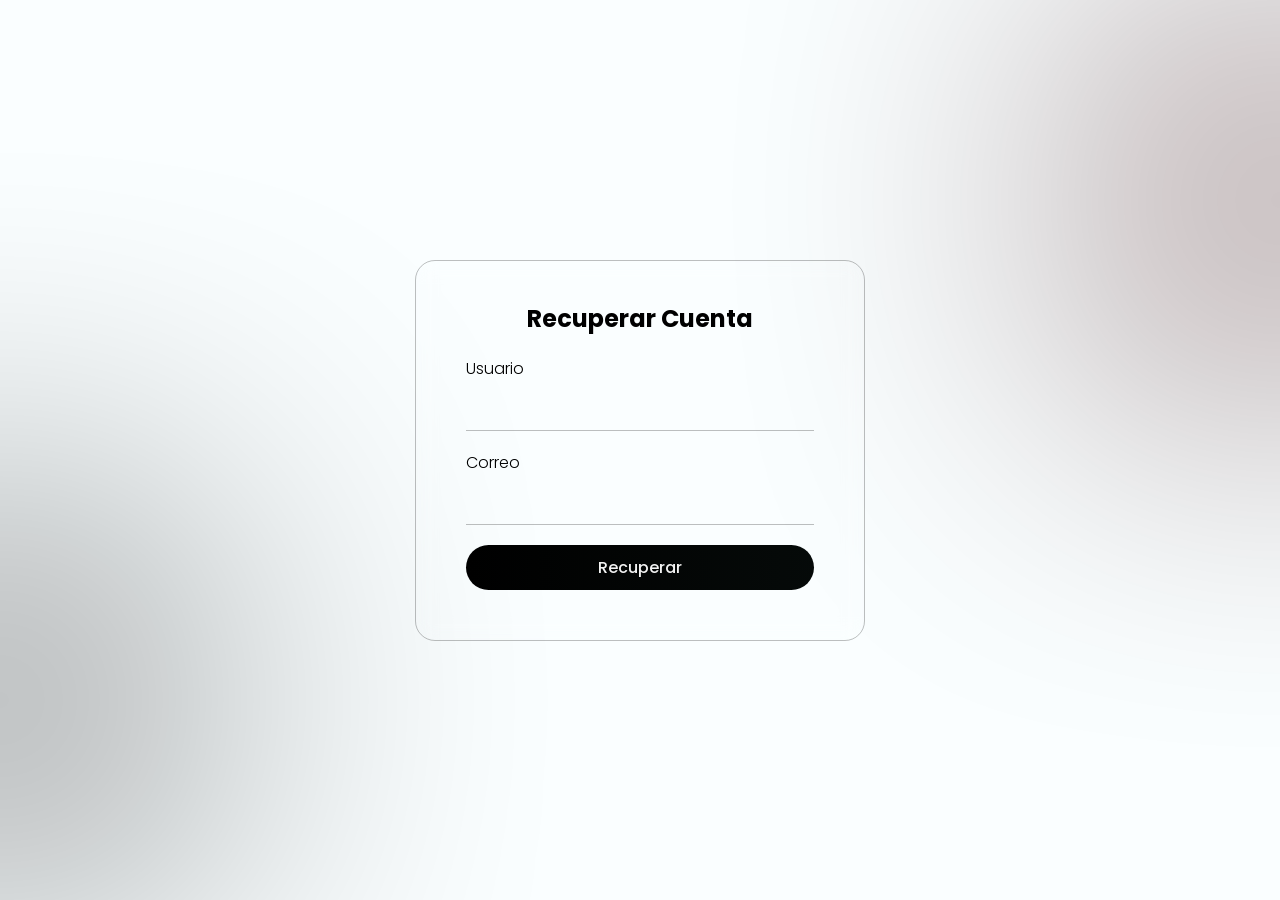
<file: frontend/recuperar_cuenta.html>
<!DOCTYPE html>
<html lang="es">
<head>
    <meta charset="UTF-8">
    <meta name="viewport" content="width=device-width, initial-scale=1.0">
    <title>Recuperar Cuenta</title>
    <link rel="stylesheet" href="recup_cuenta.css">
    <script src="app.js"></script>
</head>
<body>
    <div class="recuperar-container">
        <h2>Recuperar Cuenta</h2>
        <form id="recuperar-form">
            <div class="form-group">
                <label for="username">Usuario</label>
                <input type="text" id="username" name="username" required>
            </div>
            <div class="form-group">
                <label for="email">Correo</label>
                <input type="email" id="email" name="email" required>
            </div>
            <button type="button" class="recuperar-btn" onclick="recuperarCuenta()">Recuperar</button>
        </form>
    </div>
</body>
</html>
</file>
<file: frontend/recup_cuenta.css>
@import url('https://fonts.googleapis.com/css2?family=Poppins:wght@300;400;500;600;700&display=swap');

:root {
    --green: hsl(0, 0%, 0%);
    --plomo: hsl(168, 29%, 3%);
    --blue: hsl(0, 0%, 0%);
    --violet: hsl(0, 96%, 10%);
    --tex-white: hsl(0, 0%, 95%);
    --text-light-gray: hsl(0, 0%, 0%);
    --body-bg-color: hsl(195, 100%, 99%);
    --glass-bg-color: hsla(0, 0%, 100%, 0.05);
    --boder-color: hsla(0, 0%, 0%, 0.25);
    --blur: blur(10px);
    --button-hover-color: hsla(213, 48%, 14%, 0.631);
}

* {
    margin: 0;
    padding: 0;
    box-sizing: border-box;
}

body {
    background-color: var(--body-bg-color);
    color: var(--text-light-gray);
    font-family: 'Poppins', sans-serif;
    font-weight: 300;
    font-size: 16px;
    line-height: 1.5;
    overflow-x: hidden;
    display: flex;
    justify-content: center;
    align-items: center;
    min-height: 100vh;
}

body::after,
body::before {
    content: '';
    position: fixed;
    height: 400px;
    width: 400px;
    border-radius: 50%;
    z-index: -1;
    filter: blur(150px);
    opacity: 0.5;
}

body::before {
    background-color: var(--blue);
    left: 0;
    bottom: 0;
    transform: translate(-50%);
}

body::after {
    background-color: var(--violet);
    right: 0;
    top: 0;
    transform: translate(50%);
}

a {
    text-decoration: none;
    font-weight: 500;
    color: var(--text-light-gray);
}

.recuperar-container {
    width: 100%;
    max-width: 450px;
    position: relative;
    z-index: 1;
    border-color: var(--glass-bg-color);
    border: 1px solid var(--boder-color);
    padding: 40px 50px;
    border-radius: 20px;
    -webkit-backdrop-filter: var(--blur);
    backdrop-filter: var(--blur);
    text-align: center;
}

.recuperar-container h2 {
    margin-bottom: 20px;
}

.recuperar-container .form-group {
    margin-bottom: 20px;
    text-align: left;
}

.recuperar-container label {
    display: block;
    margin-bottom: 5px;
}

.recuperar-container input[type="text"],
.recuperar-container input[type="email"] {
    display: block;
    width: 100%;
    height: 45px;
    padding: 0 15px;
    background-color: transparent;
    border: none;
    border-bottom: 1px solid var(--boder-color);
    color: inherit;
    font-weight: inherit;
    font-family: inherit;
    font-size: 16px;
}

.recuperar-container input[type="text"]:focus,
.recuperar-container input[type="email"]:focus {
    outline: none;
}

.recuperar-container .recuperar-btn {
    height: 45px;
    width: 100%;
    font-size: 16px;
    font-weight: 500;
    text-transform: capitalize;
    font-family: inherit;
    cursor: pointer;
    border-radius: 25px;
    user-select: none;
    background: linear-gradient(to right, var(--green), var(--plomo));
    border: none;
    color: var(--tex-white);
    position: relative;
    z-index: 1;
    overflow: hidden;
    margin-bottom: 10px;
}

.recuperar-container .recuperar-btn::before {
    content: '';
    position: absolute;
    left: 0;
    top: 0;
    height: 100%;
    width: 100%;
    transition: background-color 0.5s ease;
    z-index: -1;
}

.recuperar-container .recuperar-btn:hover::before {
    background-color: var(--button-hover-color);
}
</file>
